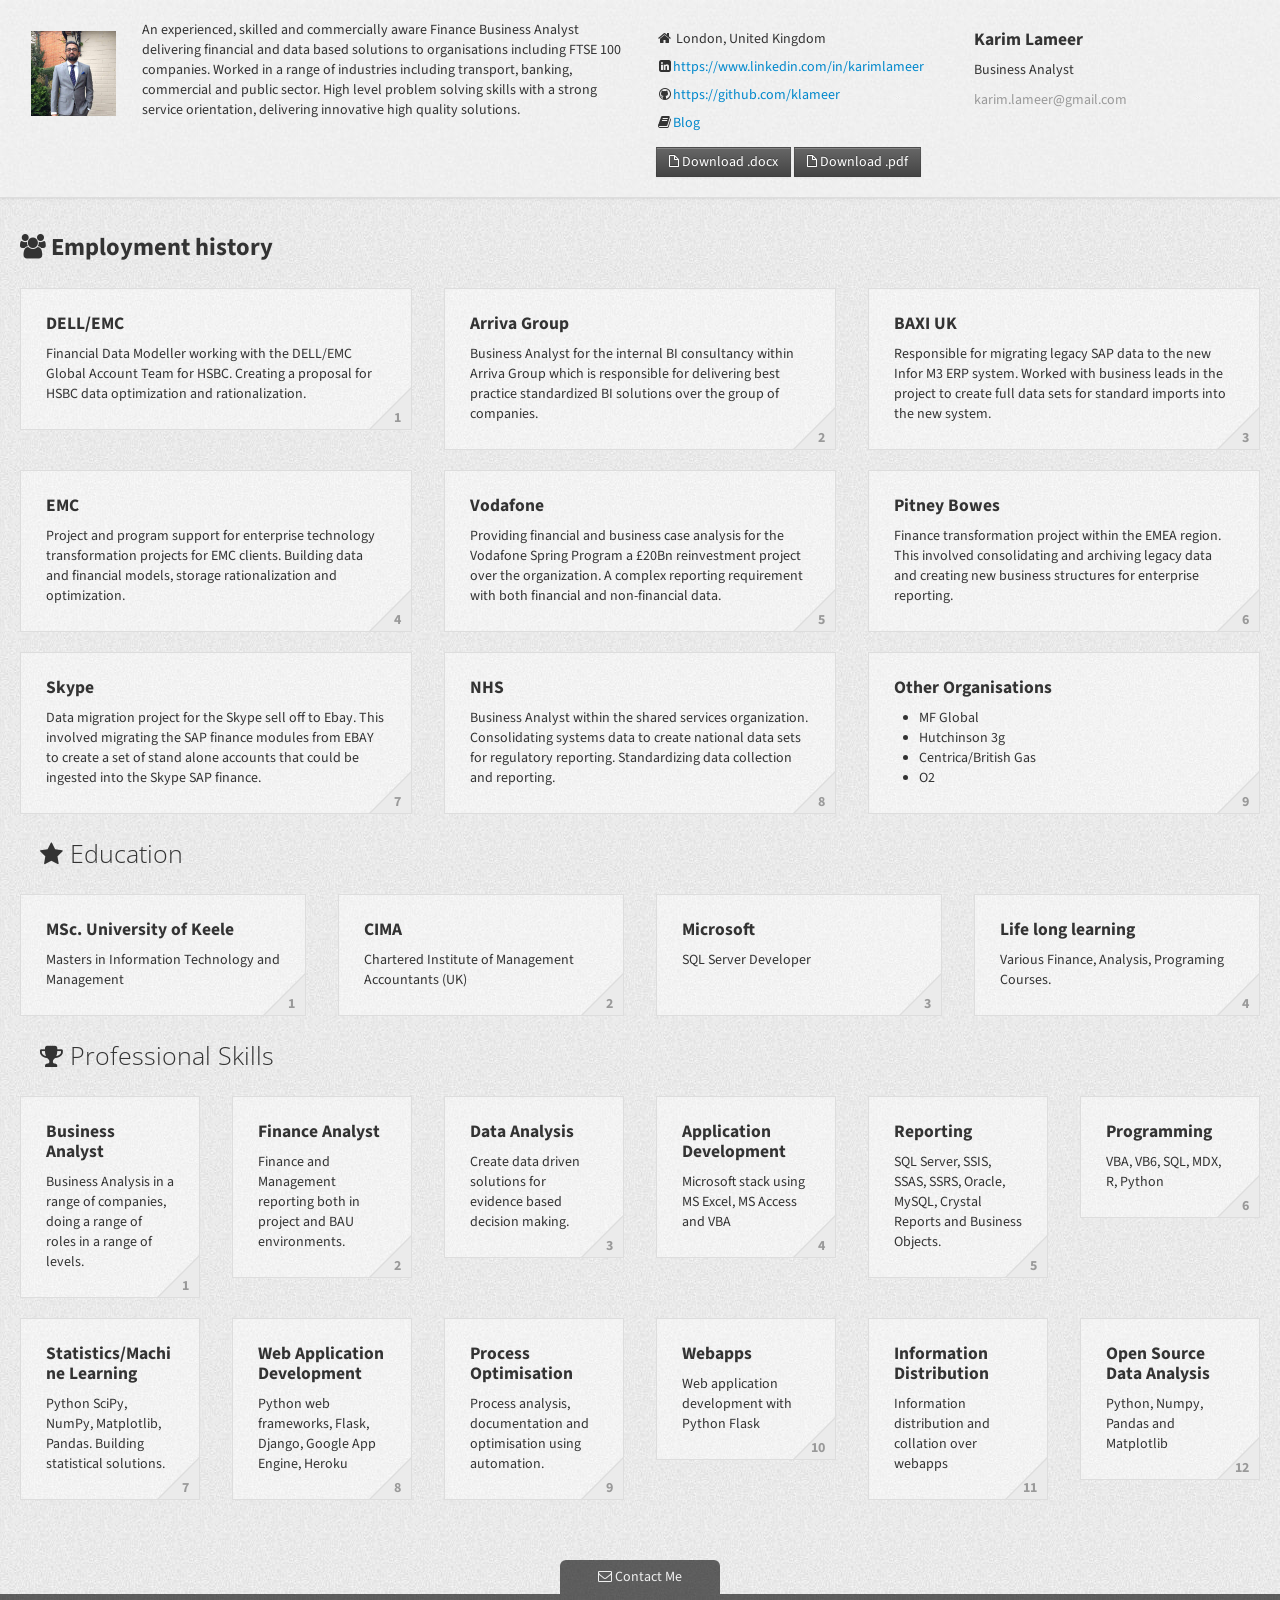
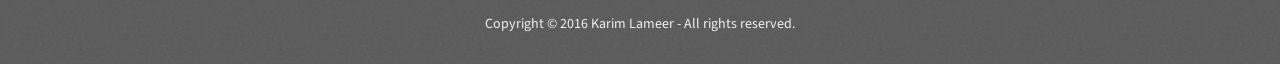
<file: index.html>
<!DOCTYPE html>
<html lang="en">
  <head>
    <meta charset="utf-8">
    <title>Karim Lameer CV</title>
    <meta name="viewport" content="width=device-width, initial-scale=1.0">
    <meta name="description" content="">
    <meta name="author" content="">

    <!-- Styles -->
    <link href="assets/css/bootstrap.css" rel="stylesheet">
    <link href="assets/css/bootstrap-responsive.css" rel="stylesheet">
	<link href="assets/css/style.css" rel="stylesheet">
	<!-- Font awesome -->
	<link rel="stylesheet" href="assets/css/font-awesome.min.css">
	<!-- Google fonts -->
	<link href='http://fonts.googleapis.com/css?family=Open+Sans:300' rel='stylesheet' type='text/css'>
	<link href='http://fonts.googleapis.com/css?family=Source+Sans+Pro' rel='stylesheet' type='text/css'>

    <!--[if lt IE 9]>
      <script src="assets/js/html5shiv.js"></script>
    <![endif]-->

    <!-- Icons -->
    <link rel="apple-touch-icon-precomposed" sizes="144x144" href="assets/ico/apple-touch-icon-144-precomposed.png">
    <link rel="apple-touch-icon-precomposed" sizes="114x114" href="assets/ico/apple-touch-icon-114-precomposed.png">
      <link rel="apple-touch-icon-precomposed" sizes="72x72" href="assets/ico/apple-touch-icon-72-precomposed.png">
                    <link rel="apple-touch-icon-precomposed" href="assets/ico/apple-touch-icon-57-precomposed.png">
                                   <link rel="shortcut icon" href="assets/ico/favicon.png">
  </head>

  <body>
  <!-- Starting header -->
	<div class="header">
	  <div class="container-fluid">
	    <div class="row-fluid">
	      <div class="span6">
			<img src="assets/img/me.jpg" title="Avatar" alt="My Avatar" class="avatar">
			   <p>
           An experienced, skilled and commercially aware Finance Business Analyst delivering financial and data based solutions to organisations including FTSE 100 companies. Worked in a range of industries including transport, banking, commercial and public sector. High level problem solving skills with a strong service orientation, delivering innovative high quality solutions.
			   </p>
		  </div>
		  <div class="span3 hidden-phone">
			<ul>
			  <li><i class="icon-home"></i> London, United Kingdom</li>
			  <li><i class="icon-linkedin-sign"></i><a href="https://www.linkedin.com/in/karimlameer">https://www.linkedin.com/in/karimlameer</a></li>
			  <li><i class="icon-github"></i><a href="https://github.com/klameer">https://github.com/klameer</a></li>
			  <li><i class="icon-book"></i><a href="https://klameer.github.io/blog">Blog</a></li>
			</ul>
			<a href="assets/CV/Karim_Lameer_CV.docx" class="btn btn-dark btn-square"><i class="icon-file icon-white"></i> Download .docx</a>
			<a href="assets/CV/Karim_Lameer_CV.pdf" class="btn btn-dark btn-square"><i class="icon-file icon-white"></i> Download .pdf</a>
		  </div>
		  <div class="span3 hidden-phone">
			<h4>Karim Lameer</h4>
			<p>Business Analyst</p>
			<p class="muted">karim.lameer@gmail.com</p>
			<div class="clearfix"></div>
		  </div>
		</div>
	  </div>
	</div>

	<!-- Starting main block -->
    <div class="container-fluid">

		  <h3><i class="icon-group"></i> Employment history</h3>

		  <div class="row-fluid">

            <div class="span4">
                <div class="right-block">
                    <h4>DELL/EMC</h4>
                    <p>
                        Financial Data Modeller working with the DELL/EMC Global Account Team for HSBC. Creating a proposal for HSBC data optimization and rationalization.
                    </p>
                    <div class="num">1</div>
                </div>
            </div>

            <div class="span4">
                <div class="right-block">
                <h4>Arriva Group</h4>
                <p>
                    Business Analyst for the internal BI consultancy within Arriva Group which is responsible for delivering best practice standardized BI solutions over the group of companies.
                </p>
                <div class="num">2</div>
                </div>
            </div>

            <div class="span4">
                <div class="right-block">
                    <h4>BAXI UK</h4>
                    <p>
                        Responsible for migrating legacy SAP data to the new Infor M3 ERP system. Worked with business leads in the project to create full data sets for standard imports into the new system.
                    </p>
                    <div class="num">3</div>
                </div>
            </div>

        </div>

		  <div class="row-fluid">

            <div class="span4">
                <div class="right-block">
                <h4>EMC</h4>
                <p>
                    Project and program support for enterprise technology transformation projects for EMC clients. Building data and financial models, storage rationalization and optimization.
                </p>
                <div class="num">4</div>
                </div>
            </div>


            <div class="span4">
                <div class="right-block">
                    <h4>Vodafone</h4>
                    <p>
                        Providing financial and business case analysis for the Vodafone Spring Program a £20Bn reinvestment project over the organization. A complex reporting requirement with both financial and non-financial data.
                    </p>
                    <div class="num">5</div>
                </div>
            </div>

            <div class="span4">
                <div class="right-block">
                    <h4>Pitney Bowes</h4>
                    <p>
                        Finance transformation project within the EMEA region. This involved consolidating and archiving legacy data and creating new business structures for enterprise reporting.
                    </p>
                    <div class="num">6</div>
                </div>
            </div>

        </div>

	  <div class="row-fluid">

          <div class="span4">
              <div class="right-block">
                  <h4>Skype</h4>
                  <p>
                      Data migration project for the Skype sell off to Ebay. This involved migrating the SAP finance modules from EBAY to create a set of stand alone accounts that could be ingested into the Skype SAP finance.
                  </p>
                  <div class="num">7</div>
              </div>
          </div>

          <div class="span4">
              <div class="right-block">
                  <h4>NHS</h4>
                  <p>
                      Business Analyst within the shared services organization. Consolidating systems data to create national data sets for regulatory reporting. Standardizing data collection and reporting.
                  </p>
                  <div class="num">8</div>
              </div>
          </div>

        <div class="span4">
            <div class="right-block">
            <h4>Other Organisations</h4>
            <p>
                <ul>
                	<li>MF Global</li>
                    <li>Hutchinson 3g</li>
                	<li>Centrica/British Gas</li>
                	<li>O2</li>
                </ul>
            </p>
            <div class="num">9</div>
            </div>
        </div>

	  </div>

      <div class="row-fluid">
		<!-- Starting right block -->
		<div class="span12 right-column">
		  <h3><i class="icon-star"></i> Education</h3>
		  <div class="row-fluid">
			<div class="span3">
			  <div class="right-block">
			    <h4>MSc. University of Keele</h4>
				<p>
					Masters in Information Technology and Management
				</p>
				<div class="num">1</div>
			  </div>
			</div>
			<div class="span3">
			  <div class="right-block">
			    <h4>CIMA</h4>
				<p>
					Chartered Institute of Management Accountants (UK)
				</p>
				<div class="num">2</div>
			  </div>
			</div>
			<div class="span3">
			  <div class="right-block">
			    <h4>Microsoft</h4>
				<p>
					SQL Server Developer
        </br>
        </br>

				</p>
				<div class="num">3</div>
			  </div>
			</div>

			<div class="span3">
			  <div class="right-block">
			    <h4>Life long learning</h4>
				<p>
					Various Finance, Analysis, Programing Courses.
				</p>
				<div class="num">4</div>
			  </div>
			</div>
		  </div>


		  <h3><i class="icon-trophy"></i> Professional Skills</h3>
		  <div class="row-fluid">
			<div class="span2">
			  <div class="right-block">
			    <h4>Business Analyst</h4>
				<p>
					Business Analysis in a range of companies, doing a range of roles in a range of levels.
				</p>
				<div class="num">1</div>
			  </div>
			</div>
			<div class="span2">
			  <div class="right-block">
			    <h4>Finance Analyst</h4>
				<p>
					Finance and Management reporting both in project and BAU environments.
				</p>
				<div class="num">2</div>
			  </div>
			</div>
			<div class="span2">
			  <div class="right-block">
			    <h4>Data Analysis</h4>
				<p>
					Create data driven solutions for evidence based decision making.
				</p>
				<div class="num">3</div>
			  </div>
			</div>
			<div class="span2">
			  <div class="right-block">
			    <h4>Application Development</h4>
				<p>
					Microsoft stack using MS Excel, MS Access and VBA
				</p>
				<div class="num">4</div>
			  </div>
			</div>

			<div class="span2">
			  <div class="right-block">
			    <h4>Reporting</h4>
				<p>
					SQL Server, SSIS, SSAS, SSRS, Oracle, MySQL, Crystal Reports and Business Objects.
				</p>
				<div class="num">5</div>
			  </div>
			</div>
			<div class="span2">
			  <div class="right-block">
			    <h4>Programming</h4>
				<p>
					VBA, VB6, SQL, MDX, R, Python
				</p>
				<div class="num">6</div>
			  </div>
			</div>

		  </div>

		  <div class="row-fluid">

			<div class="span2">
			  <div class="right-block">
			    <h4>Statistics/Machine Learning</h4>
				<p>
					Python SciPy, NumPy, Matplotlib, Pandas. Building statistical solutions.
				</p>
				<div class="num">7</div>
			  </div>
			</div>
			<div class="span2">
			  <div class="right-block">
			    <h4>Web Application Development</h4>
				<p>
					Python web frameworks, Flask, Django, Google App Engine, Heroku
				</p>
				<div class="num">8</div>
			  </div>
			</div>

			<div class="span2">
			  <div class="right-block">
			    <h4>Process Optimisation</h4>
				<p>
					Process analysis, documentation and optimisation using automation.
				</p>
				<div class="num">9</div>
			  </div>
			</div>

			<div class="span2">
			  <div class="right-block">
			    <h4>Webapps</h4>
				<p>
					Web application development with Python Flask
				</p>
				<div class="num">10</div>
			  </div>
			</div>

			<div class="span2">
			  <div class="right-block">
			    <h4>Information Distribution</h4>
				<p>
					Information distribution and collation over webapps
				</p>
				<div class="num">11</div>
			  </div>
			</div>

			<div class="span2">
			  <div class="right-block">
			    <h4>Open Source Data Analysis</h4>
				<p>
					Python, Numpy, Pandas and Matplotlib
				</p>
				<div class="num">12</div>
			  </div>
			</div>


		  </div>

		</div>
	  </div>
	</div>
	<!-- Starting contact me block -->
	<div class="contact-title" data-toggle="collapse" data-target="#contact"><i class="icon-envelope icon-white"></i> Contact Me</div>
	  <div class="contact collapse" id="contact">
		<div class="container-fluid">
		  <div class="row-fluid">
			<div class="span9 offset3">
				<form class="form-horizontal">
				  <div class="control-group">
					<label class="control-label" for="inputName">Your Name</label>
					<div class="controls">
					  <input type="text" class="input-xlarge" id="inputName" placeholder="Name">
					</div>
				  </div>
				  <div class="control-group">
					<label class="control-label" for="inputEmail">Your E-mail</label>
					<div class="controls">
					  <input type="email" class="input-xlarge" id="inputEmail" placeholder="E-mail">
					</div>
				  </div>
				  <div class="control-group">
					<label class="control-label" for="inputMessage">Your Message</label>
					<div class="controls">
					  <textarea rows="3" class="input-xlarge" id="inputMessage" placeholder="Your Message"></textarea>
					</div>
				  </div>
				  <div class="control-group">
					<div class="controls">
					  <label class="checkbox">
						<input type="checkbox"> Send a copy to myself
					  </label>
					  <button type="submit" class="btn btn-grey">Send E-mail</button>
					</div>
				  </div>
				</form>
			</div>
		  </div>
		</div>
	</div>

	<!-- Starting footer -->
	<div class="footer">
	  <div class="container-fluid">
	    <div class="row-fluid">
	      <div class="span12">
		  Copyright &copy; 2016 Karim Lameer - All rights reserved.
		  </div>
		</div>
	  </div>
	</div>

    <!-- Javascript -->
    <script src="//ajax.googleapis.com/ajax/libs/jquery/1.9.1/jquery.min.js"></script>
	<script src="assets/js/bootstrap.min.js"></script>

  </body>
</html>
</file>
<file: assets/css/style.css>
/*------------------------------------------------------------------
Project:	CV Gris
Version:	1.0
Created: 		24/02/2013
Last change:	24/02/2013
-------------------------------------------------------------------*/

body {
	background-color: #F0F0F0;
	background-image: url(../img/bg.jpg);
	font-family: 'Source Sans Pro', sans-serif;
}

.btn-square {
    -webkit-border-radius: 0;
       -moz-border-radius: 0;
            border-radius: 0;
}

.btn-grey {
	background-color: #444444;
	background-image: none;
	color: #ccc;
	font-size: 12px;
    text-shadow: none;
	border-width: 0;
    -webkit-box-shadow: none;
       -moz-box-shadow: none;
            box-shadow: none;
}

.btn-grey:hover,
.btn-grey:focus,
.btn-grey:active,
.btn-grey.active,
.btn-grey.disabled,
.btn-grey[disabled] {
	background-color: #333333;
	color: #f0f0f0;
}

.btn-dark {
	color: #ffffff;
	text-shadow: 0 -1px 0 rgba(0, 0, 0, 0.25);
	background-color: #555555;
	background-image: -moz-linear-gradient(top, #666666, #444444);
	background-image: -webkit-gradient(linear, 0 0, 0 100%, from(#666666), to(#444444));
	background-image: -webkit-linear-gradient(top, #666666, #444444);
	background-image: -o-linear-gradient(top, #666666, #444444);
	background-image: linear-gradient(to bottom, #666666, #444444);
	background-repeat: repeat-x;
	border-color: #555 #555 #333;
	border-color: rgba(0, 0, 0, 0.1) rgba(0, 0, 0, 0.1) rgba(0, 0, 0, 0.25);
}

.btn-dark:hover,
.btn-dark:focus,
.btn-dark:active,
.btn-dark.active,
.btn-dark.disabled,
.btn-dark[disabled] {
	color: #ffffff;
	background-color: #444444;
}

.contact {
    background-color: #707070;
    background-color: rgba(0, 0, 0, 0.5);
	color: #f0f0f0;
	padding: 0 20px;
}

.contact-title {
	margin: 50px auto 0;
	padding: 7px 30px;
	text-align: center;
	color: #f0f0f0;
	cursor: pointer;
    background-color: #575757;
    background-color: rgba(0, 0, 0, 0.6);
	width: 100px;
    -webkit-border-radius: 6px 6px 0 0;
       -moz-border-radius: 6px 6px 0 0;
            border-radius: 6px 6px 0 0;
}

.contact textarea,
.contact input[type="text"],
.contact input[type="email"] {
    background-color: #575757;
	background-color: rgba(0, 0, 0, 0.3);
	border: 1px solid #999999;
	color: #f0f0f0;
}

.form-horizontal {
	margin: 40px 0;
}

.footer {
	padding: 20px 0;
	text-align: center;
	color: #f0f0f0;
    background-color: #575757;
    background-color: rgba(0, 0, 0, 0.6);
}

hr {
	border: 0;
	border-top: 1px solid #ccc;
	border-bottom: 1px solid #eee;
}

.header {
    background-color: #f0f0f0;
    background-image: url(../img/bg-top.jpg);
	border-bottom: 1px solid #dddddd;
	box-shadow:  0 0 3px rgba(190, 190, 190, 0.75);
	top: 0;
	right: 0;
	left: 0;
    z-index: 1030;
	height: auto;
	padding: 20px 0;
	margin-bottom: 20px;
}

.header img {
	float: left;
	height: 85px;
	margin-right: 15px;
	padding: 11px;
}

.header li {
    list-style-type: none;
	padding: 4px 0;
}
   
.header ul {
	margin-top: 5px;
    margin-left: 0;
    padding-left: 0;
}

.left-column {
	text-align: center;
}

.left-block {
	margin-bottom: 20px;
	overflow: hidden;
}

.num {
	position: absolute;
	bottom: 1px;
	right: 10px;
	z-index: 1;
	font-weight: bold;
	color: #999;
}

.right-block {
    background-color: #f0f0f0;
    background-color: rgba(255, 255, 255, 0.4);
	border: 1px solid #dddddd;
	padding: 15px 25px;
	margin: 10px 0;
	position:relative;
}

.right-block:before{
	content: '';
	display: block;
	position: absolute;
	bottom: 0;
	right: 0;
	width: 0;
	height: 0;
	border-color: transparent #ddd #ddd transparent;
	border-style: solid;
	border-width: 21px;
}

.right-block:after{
	content: '';
	display: block;
	position: absolute;
	bottom: 0;
	right: 0;
	width: 0;
	height: 0;
	border-color: transparent #ebebeb #ebebeb transparent;
	border-style: solid;
	border-width: 20px;
}

.right-block h4 {
	word-wrap:break-word;
}

.right-column h3 {
	font-family: 'Open Sans', sans-serif;
	font-weight: 300;
	margin-left: 20px;
}
</file>
